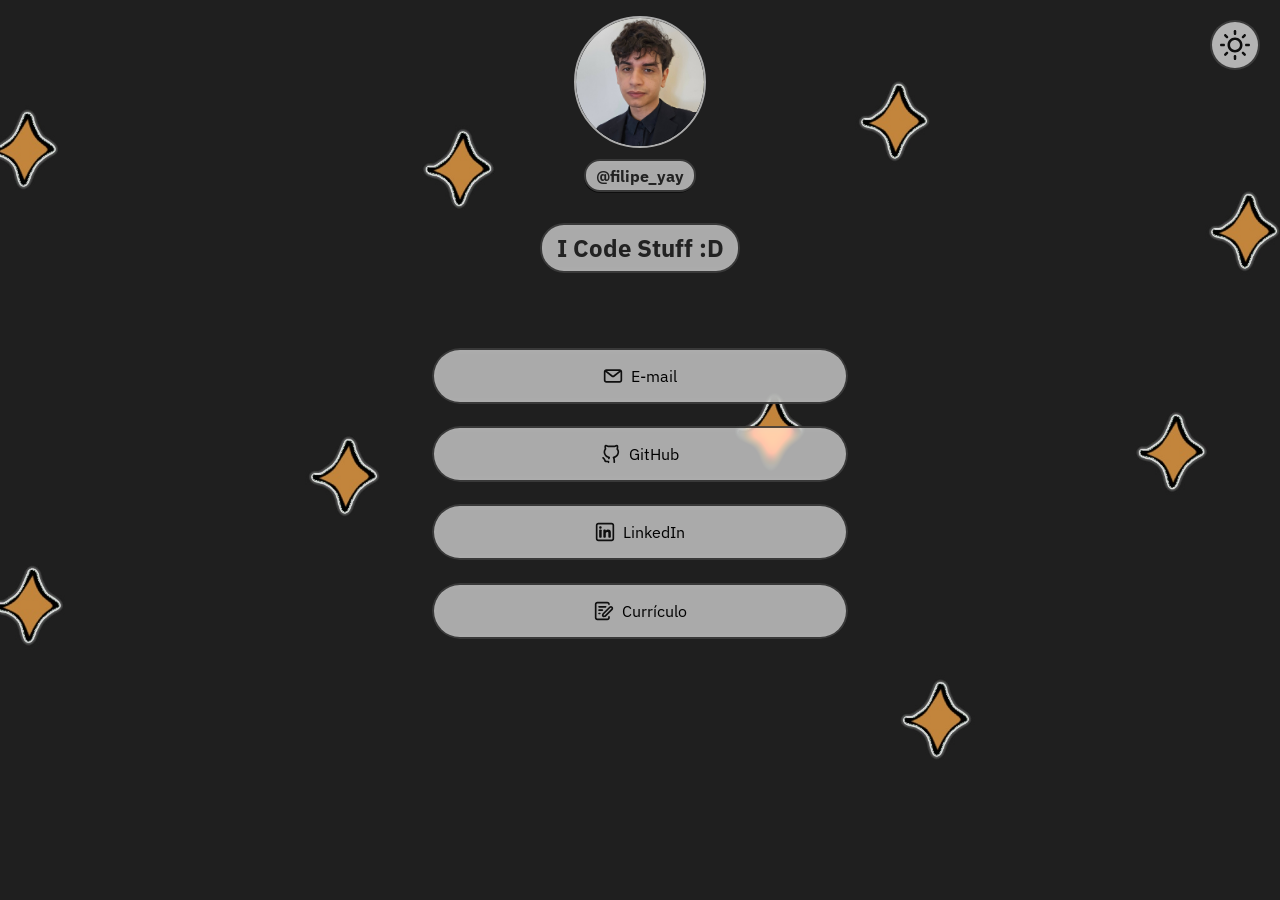
<file: index.html>
<!DOCTYPE html>
<html lang="en">
  <head>
    <meta charset="UTF-8" />
    <meta name="viewport" content="width=device-width, initial-scale=1" />
    <meta name="author" content="Filipe Andrade" />
    <meta
      name="description"
      content="Filipe Andrade linktree for social medias and e-mail contact."
    />
    <title>Filipe Andrade Linktree</title>
    <link rel="shortcut icon" href="/svg/suitcase.svg" type="image/x-icon" />
    <link href="style.css" rel="stylesheet" />
  </head>

  <body>
    <header>
      <img src="/images/profile_img.jpg" alt="filipeyay avatar image" />
      <button id="theme-switch">
        <svg
          width="30px"
          height="30px"
          viewBox="0 0 24 24"
          fill="none"
          xmlns="http://www.w3.org/2000/svg"
        >
          <path
            d="M11 1C11 0.447715 11.4477 0 12 0C12.5523 0 13 0.447715 13 1V3C13 3.55228 12.5523 4 12 4C11.4477 4 11 3.55228 11 3V1Z"
            fill="#0F0F0F"
          />
          <path
            fill-rule="evenodd"
            clip-rule="evenodd"
            d="M18 12C18 15.3137 15.3137 18 12 18C8.68629 18 6 15.3137 6 12C6 8.68629 8.68629 6 12 6C15.3137 6 18 8.68629 18 12ZM8.06167 12C8.06167 14.1751 9.82492 15.9383 12 15.9383C14.1751 15.9383 15.9383 14.1751 15.9383 12C15.9383 9.82492 14.1751 8.06167 12 8.06167C9.82492 8.06167 8.06167 9.82492 8.06167 12Z"
            fill="#0F0F0F"
          />
          <path
            d="M20.4853 3.51472C20.0947 3.12419 19.4616 3.12419 19.0711 3.51472L17.6568 4.92893C17.2663 5.31946 17.2663 5.95262 17.6568 6.34315C18.0474 6.73367 18.6805 6.73367 19.0711 6.34315L20.4853 4.92893C20.8758 4.53841 20.8758 3.90524 20.4853 3.51472Z"
            fill="#0F0F0F"
          />
          <path
            d="M1 13C0.447715 13 0 12.5523 0 12C0 11.4477 0.447715 11 1 11H3C3.55228 11 4 11.4477 4 12C4 12.5523 3.55228 13 3 13H1Z"
            fill="#0F0F0F"
          />
          <path
            d="M3.51472 3.51472C3.1242 3.90524 3.1242 4.53841 3.51472 4.92893L4.92894 6.34315C5.31946 6.73367 5.95263 6.73367 6.34315 6.34315C6.73368 5.95262 6.73368 5.31946 6.34315 4.92893L4.92894 3.51472C4.53841 3.12419 3.90525 3.12419 3.51472 3.51472Z"
            fill="#0F0F0F"
          />
          <path
            d="M11 21C11 20.4477 11.4477 20 12 20C12.5523 20 13 20.4477 13 21V23C13 23.5523 12.5523 24 12 24C11.4477 24 11 23.5523 11 23V21Z"
            fill="#0F0F0F"
          />
          <path
            d="M6.34315 17.6569C5.95263 17.2663 5.31946 17.2663 4.92894 17.6569L3.51473 19.0711C3.1242 19.4616 3.1242 20.0948 3.51473 20.4853C3.90525 20.8758 4.53842 20.8758 4.92894 20.4853L6.34315 19.0711C6.73368 18.6805 6.73368 18.0474 6.34315 17.6569Z"
            fill="#0F0F0F"
          />
          <path
            d="M21 13C20.4477 13 20 12.5523 20 12C20 11.4477 20.4477 11 21 11H23C23.5523 11 24 11.4477 24 12C24 12.5523 23.5523 13 23 13H21Z"
            fill="#0F0F0F"
          />
          <path
            d="M17.6568 17.6569C17.2663 18.0474 17.2663 18.6805 17.6568 19.0711L19.0711 20.4853C19.4616 20.8758 20.0947 20.8758 20.4853 20.4853C20.8758 20.0948 20.8758 19.4616 20.4853 19.0711L19.0711 17.6569C18.6805 17.2663 18.0474 17.2663 17.6568 17.6569Z"
            fill="#0F0F0F"
          />
        </svg>
        <svg
          width="30px"
          height="30px"
          viewBox="0 0 24 24"
          fill="none"
          xmlns="http://www.w3.org/2000/svg"
        >
          <path
            fill-rule="evenodd"
            clip-rule="evenodd"
            d="M3.39703 11.6315C3.39703 16.602 7.42647 20.6315 12.397 20.6315C15.6858 20.6315 18.5656 18.8664 20.1358 16.23C16.7285 17.3289 12.6922 16.7548 9.98282 14.0455C7.25201 11.3146 6.72603 7.28415 7.86703 3.89293C5.20697 5.47927 3.39703 8.38932 3.39703 11.6315ZM21.187 13.5851C22.0125 13.1021 23.255 13.6488 23 14.5706C21.7144 19.2187 17.4543 22.6315 12.397 22.6315C6.3219 22.6315 1.39703 17.7066 1.39703 11.6315C1.39703 6.58874 4.93533 2.25845 9.61528 0.999986C10.5393 0.751502 11.0645 1.99378 10.5641 2.80935C8.70026 5.84656 8.83194 10.0661 11.397 12.6312C13.9319 15.1662 18.1365 15.3702 21.187 13.5851Z"
            fill="#0F0F0F"
          />
        </svg>
      </button>

      <h1>@filipe_yay</h1>

      <h2>I Code Stuff :D</h2>
    </header>

    <ul>
      <li>
        <a href="mailto:filipeyay@gmail.com">
          <img src="/svg/mail.svg" alt="email svg icon" width="20" />
          E-mail
        </a>
      </li>
      <li>
        <a href="https://www.github.com/filipeyay/">
          <img src="/svg/github.svg" alt="github svg icon" width="20" />
          GitHub
        </a>
      </li>
      <li>
        <a href="https://www.linkedin.com/in/filipeyay/">
          <img src="/svg/linkedin.svg" alt="linkedin svg icon" width="20" />
          LinkedIn
        </a>
      </li>
      <li>
        <a
          href="https://docs.google.com/document/d/13qTpFXzaQvhr8bt4WrEVT4-qzJjc3Hf3/edit?usp=sharing&ouid=103259850802234798480&rtpof=true&sd=true"
        >
          <img src="./svg/feedback.svg" alt="Curriculum svg icon" width="20" />
          Currículo
        </a>
      </li>
    </ul>

    <script src="script.js" defer></script>
  </body>
</html>
</file>
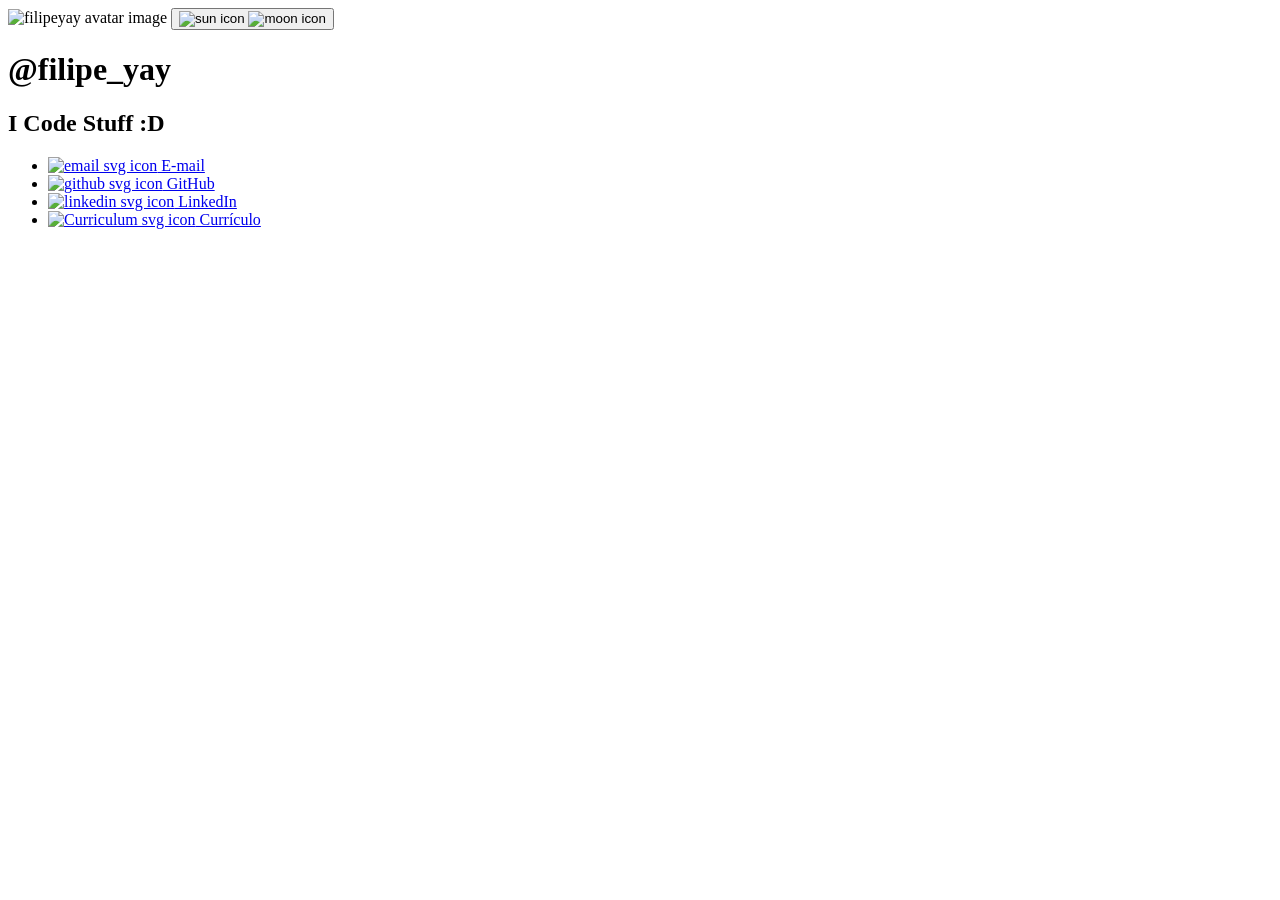
<file: src/main/resources/templates/index.html>
<!DOCTYPE html>
<html lang="en">
<head>
    <meta charset="UTF-8" />
    <meta name="viewport" content="width=device-width, initial-scale=1" />
    <meta name="author" content="Filipe Andrade" />
    <meta
            name="description"
            content="Filipe Andrade linktree for social medias and e-mail contact."
    />
    <resource href="./resources/static/style.css"></resource>
    <title>Filipe Andrade Linktree</title>

    <link
            rel="shortcut icon"
            th:href="@{/svg/suitcase.svg}"
            type="image/x-icon"
    />

    <link th:href="@{/style.css}" rel="stylesheet" />
</head>

<body>
<header>
    <img
            th:src="@{/images/avatar.png}"
            alt="filipeyay avatar image"
    />

    <button id="theme-switch">
        <img
                th:src="@{/svg/sun.svg}"
                alt="sun icon"
                width="30"
                height="30"
        />
        <img
                th:src="@{/svg/moon.svg}"
                alt="moon icon"
                width="30"
                height="30"
        />
    </button>

    <h1>@filipe_yay</h1>
    <h2>I Code Stuff :D</h2>
</header>

<ul>
    <li>
        <a href="mailto:filipeyay@outlook.com">
            <img
                    th:src="@{/svg/mail.svg}"
                    alt="email svg icon"
                    width="20"
            />
            E-mail
        </a>
    </li>

    <li>
        <a href="https://www.github.com/filipeyay/">
            <img
                    th:src="@{/svg/github.svg}"
                    alt="github svg icon"
                    width="20"
            />
            GitHub
        </a>
    </li>

    <li>
        <a href="https://www.linkedin.com/in/filipeyay/">
            <img
                    th:src="@{/svg/linkedin.svg}"
                    alt="linkedin svg icon"
                    width="20"
            />
            LinkedIn
        </a>
    </li>

    <li>
        <a
                href="https://docs.google.com/document/d/13qTpFXzaQvhr8bt4WrEVT4-qzJjc3Hf3/edit?usp=sharing&ouid=103259850802234798480&rtpof=true&sd=true"
        >
            <img
                    th:src="@{/svg/feedback.svg}"
                    alt="Curriculum svg icon"
                    width="20"
            />
            Currículo
        </a>
    </li>
</ul>

<script th:src="@{/script.js}" defer></script>
</body>
</html>
</file>
<file: style.css>
@import url("https://fonts.googleapis.com/css2?family=IBM+Plex+Sans:ital,wght@0,100..700;1,100..700&display=swap");

body,
html {
  margin: 0;
  padding: 0;
  font-family: "IBM Plex Sans", sans-serif;
  font-style: normal;
  color: #c9b8a5;
}

body {
  background: url(/images/BackgroundDark.jpg) no-repeat center center fixed;
  background-size: cover;
}

.lightmode {
  background: url(/images/BackgroundLight.jpg) no-repeat center center fixed;
  background-size: cover;
}

#theme-switch {
  height: 50px;
  width: 50px;
  padding: 0;
  border-radius: 50%;
  display: flex;
  justify-content: center;
  align-items: center;
  background-color: #fffa;
  border: 2px solid #000a;
  position: fixed;
  top: 20px;
  right: 20px;
  cursor: pointer;
}

#theme-switch svg:last-child {
  display: none;
}

.lightmode #theme-switch svg:first-child {
  display: none;
}

.lightmode #theme-switch svg:last-child {
  display: block;
}

header {
  margin-top: 1em;
  text-align: center;
  display: flex;
  flex-direction: column;
  align-items: center;
}

header > img {
  width: 8em;
  height: 8em;
  border-radius: 100%;
  border: 2px solid #fffa;
  backdrop-filter: blur(5px) saturate(260%) contrast(180%);
  -webkit-backdrop-filter: blur(5px) saturate(260%) contrast(180%);
  box-shadow: rgb(195, 132, 59 / 30%) 0px 2px 80px 0px;
}

header > h1 {
  display: inline-block;
  font-size: 1em;
  font-weight: bold;
  border-radius: 1em;
  background-color: #fffa;
  backdrop-filter: blur(4px) saturate(260%) contrast(180%);
  -webkit-backdrop-filter: blur(4px) saturate(260%);
  color: #222;
  padding: 0.3em 0.6em;
  border: 2px solid #000a;
}

header > h2 {
  display: inline-block;
  font-size: 1.5em;
  font-weight: bold;
  border-radius: 1em;
  color: #222;
  background-color: #fffa;
  backdrop-filter: blur(4px) saturate(260%) contrast(180%);
  -webkit-backdrop-filter: blur(4px) saturate(260%);
  padding: 0.3em 0.6em;
  border: 2px solid #000a;
}

ul {
  box-sizing: border-box;
  list-style: none;
  margin: 0 auto;
  padding: 2em;
  max-width: 480px;
}

ul > li {
  background-color: #fffa;
  backdrop-filter: blur(4px) saturate(260%) contrast(180%);
  -webkit-backdrop-filter: blur(4px) saturate(260%) contrast(180%);
  border-radius: 10em;
  padding: 1em;
  margin: 1.4em 0;
  text-align: center;
  box-shadow: rgb(195, 132, 59 / 30%) 0px 2px 80px 0px;
  border: 2px solid #000a;
}

ul > li > a {
  display: flex;
  flex-direction: row;
  justify-content: center;
  align-items: center;
  gap: 0.5em;
}

a {
  color: black;
  text-decoration: none;
}
</file>
